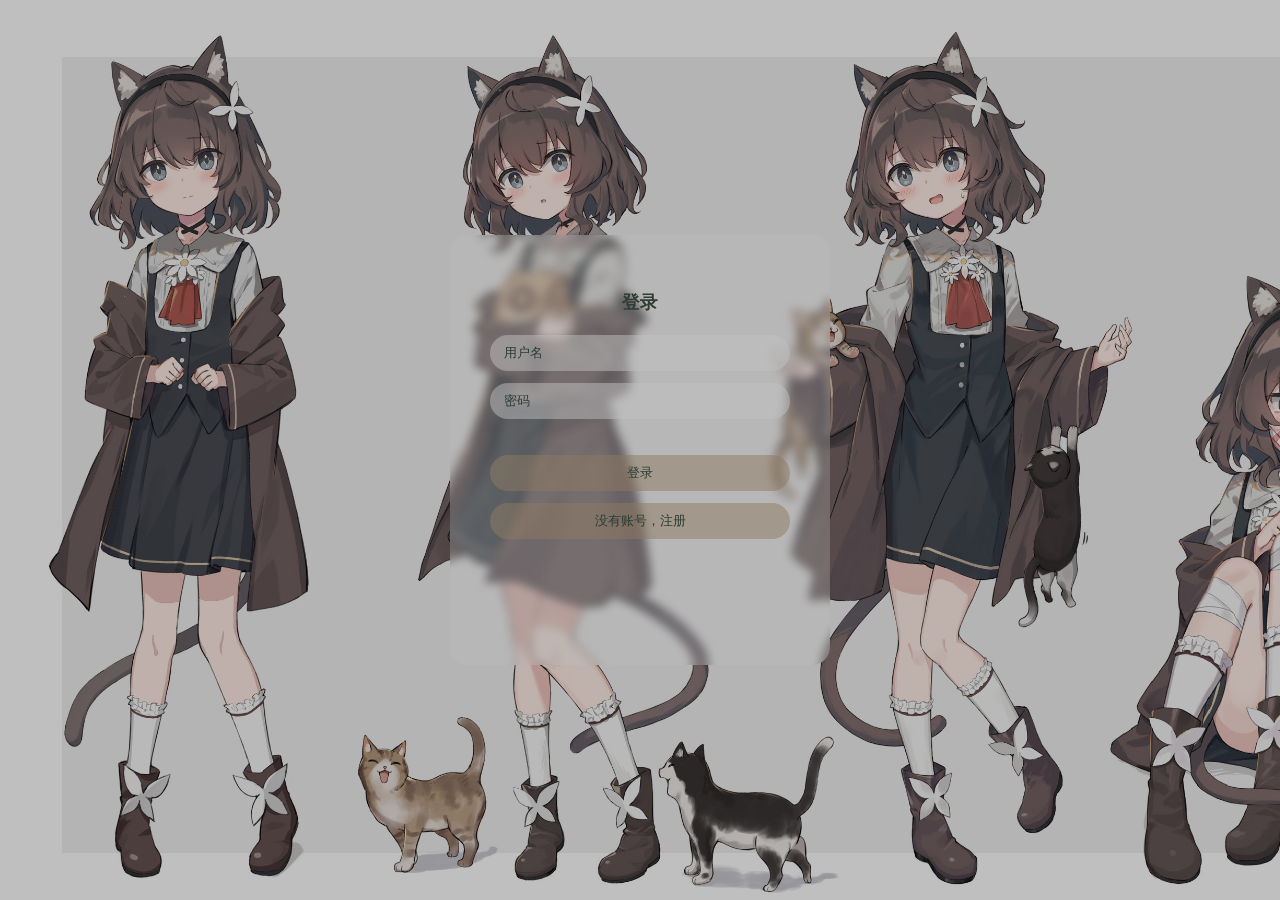
<file: Web/static/practice/login_page/index.html>
<!DOCTYPE html>
<html lang="en">
<head>
	<meta charset="UTF-8">
	<meta http-equiv="X-UA-Compatible" content="IE=edge">
	<meta name="viewport" content="width=device-width, initial-scale=1.0">
	<link rel="stylesheet" href="./style.css">
	<title>Login Page</title>
</head>
<body>
	<div class="container" id="container">
		<form action="" class="form" id="login-form" onsubmit="return loginCheck()">
			<h2>登录</h2>
			<input type="text" id="login-username-input" name="username" placeholder="用户名" maxlength="100">
			<input type="text" id="login-password-input" name="password" placeholder="密码" maxlength="100">
			<div class="button-container">
				<button type="submit" id="login-button">登录</button>
				<button type="button" id="register-switch">没有账号，注册</button>
			</div>
		</form>
		<form action="" class="form" id="register-form" onsubmit="return registerCheck()">
			<h2>注册</h2>
			<input type="text" id="register-email-input" name="email" placeholder="注册邮箱" maxlength="100">
			<input type="text" id="register-username-input" name="username" placeholder="用户名" maxlength="100">
			<input type="text" id="register-password-input" name="password" placeholder="密码" maxlength="100">
			<div class="button-container">
				<button type="submit" id="register-button">注册</button>
				<button type="button" id="login-switch">已有账号，登录</button>
			</div>
		</form>
	</div>
	<script>
		function loginCheck() {
			const form = document.getElementById('login-form')

			if (!form['login-username-input'].value) {
				alert('登录用户名不能为空')
				return false
			}
			if(!form['login-password-input'].value) {
				alert('登录密码不能为空')
				return false
			}
			return true
		}

		function registerCheck() {
			const form = document.getElementById('register-form')

			if (!form['register-email-input'].value) {
				alert('注册邮箱不能为空')
				return false
			}
			if (!form['register-username-input'].value) {
				alert('注册用户名不能为空')
				return false
			}
			if(!form['register-password-input'].value) {
				alert('注册密码不能为空')
				return false
			}
			return true
		}
	</script>
	<script src="./script.js"></script>
</body>
<footer></footer>
</html>
</file>
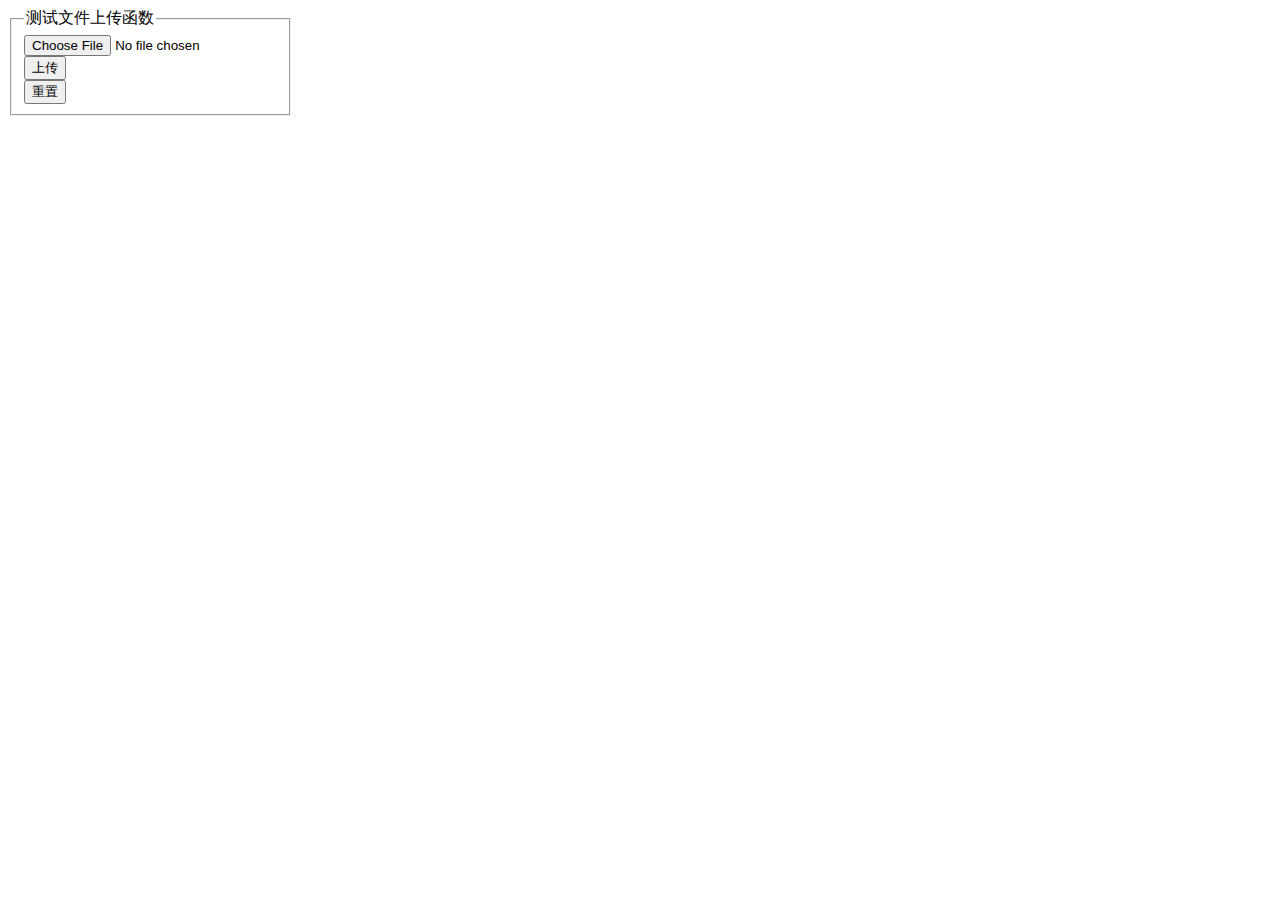
<file: php/hw/week6-1/5.html>
<html>
<head>
  <title>上传文件</title>
</head>
<body>
  <form action="5.php" method="post" enctype="multipart/form-data">
    <fieldset style="width: 200px">
      <legend>测试文件上传函数</legend>
      <input type="file" name="picture"/>
      <input type="submit" name="upload" value="上传"/><br/>
      <input type="reset" name="reset" value="重置"/><br/>
    </fieldset>
  </form>
</body>
</html>
</file>
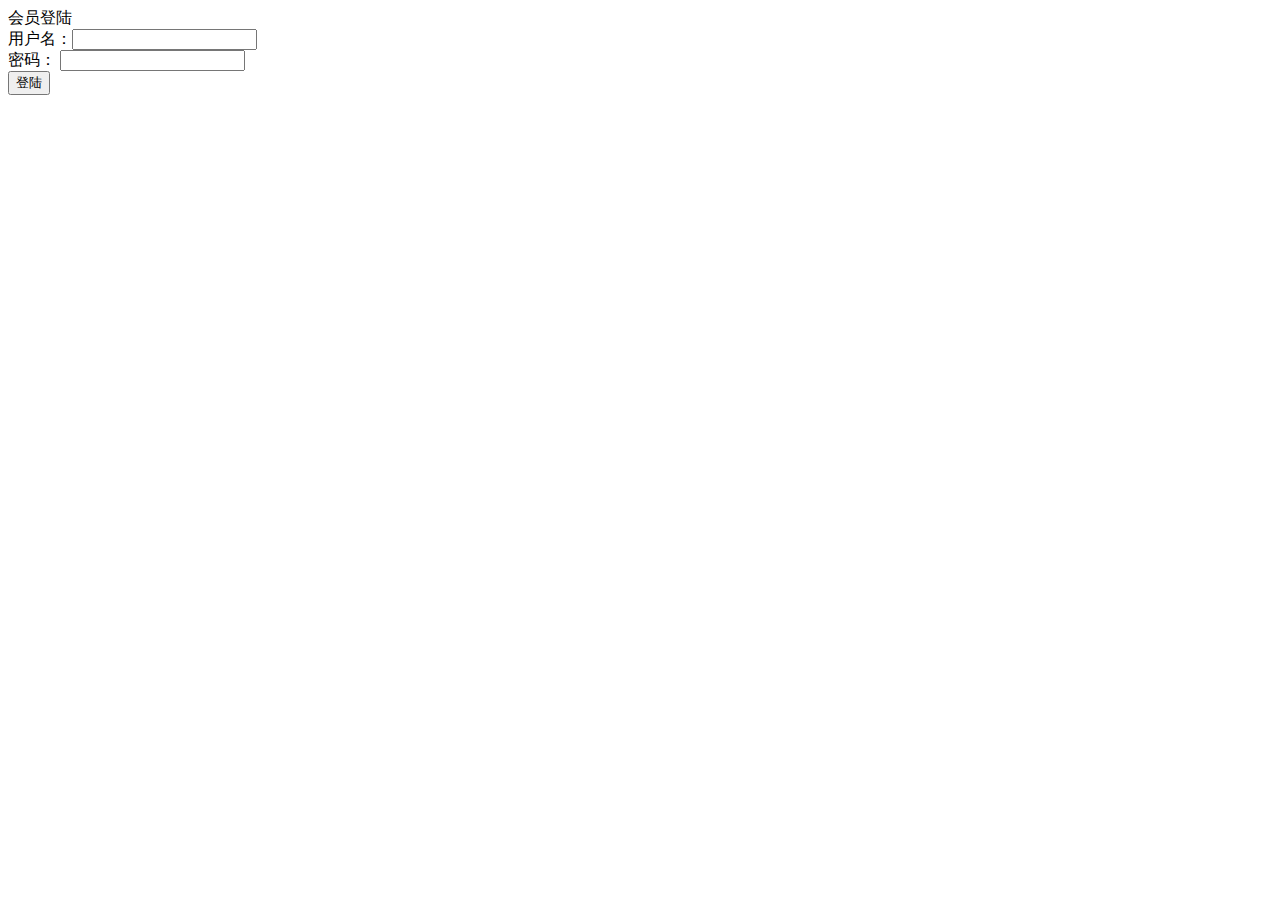
<file: php/hw/week7-2/1.html>
<html>

<head>
  <title>GET 方法提交的表单实例</title>
</head>

<body>
  <form name="form1" action="1.php" method="get">
    会员登陆
    <br />用户名：<input type="text" name="username" />
    <br />密码： <input type="password" name="password" />
    <br /> <input type="submit" value="登陆" />
  </form>
</body>

</html>
</file>
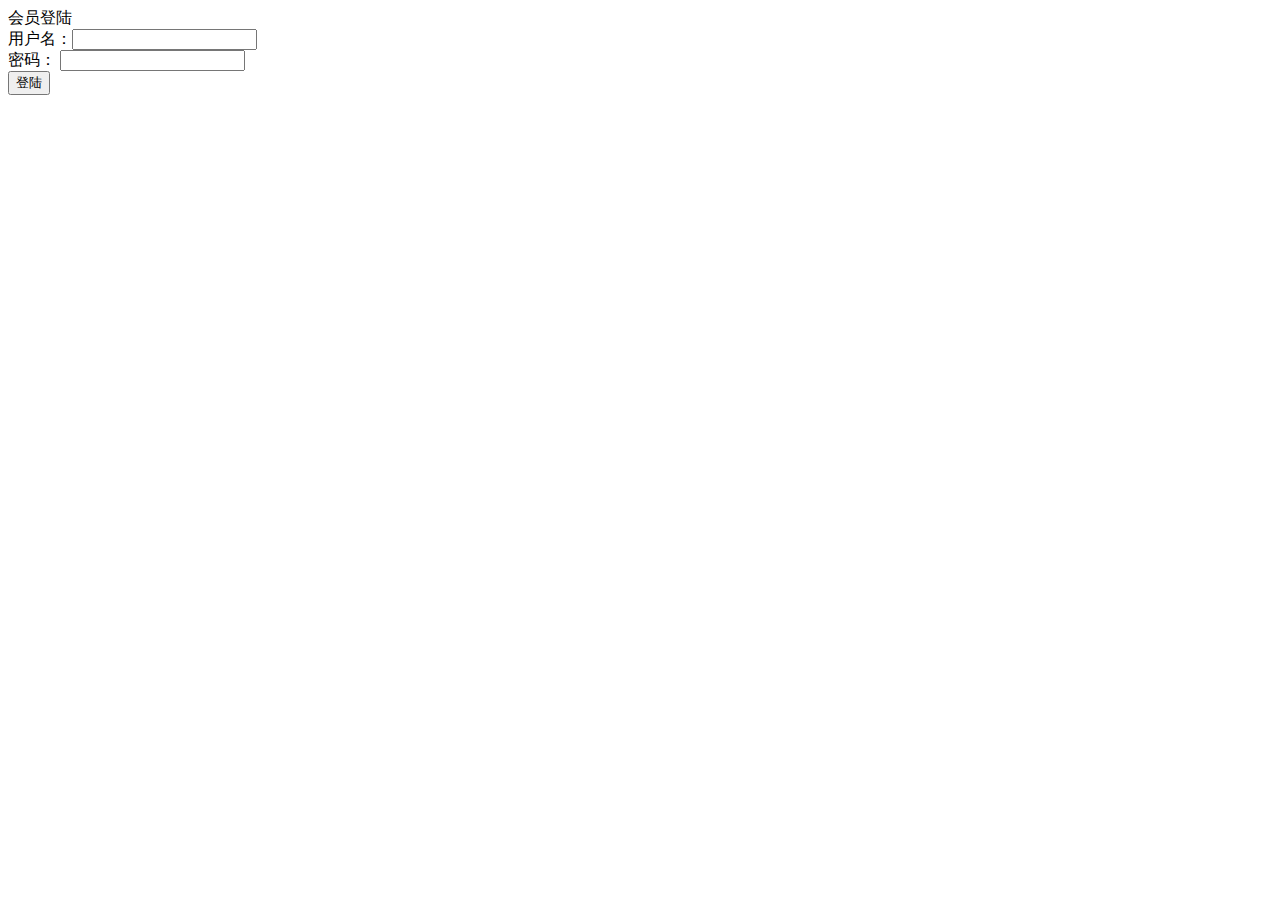
<file: php/hw/week7-2/2.html>
<html>

<head>
  <title>GET 方法提交的表单实例</title>
</head>

<body>
  <form name="form1" action="2.php" method="post">
    会员登陆
    <br />用户名：<input type="text" name="username" />
    <br />密码： <input type="password" name="password" />
    <br /> <input type="submit" value="登陆" />
  </form>
</body>

</html>
</file>
<file: Web/static/practice/login_page/style.css>
html, body {
	margin: 0;
	font-family: "PingFang SC", "Microsoft Yahei", system-ui, -apple-system, BlinkMacSystemFont, 'Segoe UI', Roboto, Oxygen, Ubuntu, Cantarell, 'Open Sans', 'Helvetica Neue', sans-serif;
}

/* 总容器样式 */
.container {
	width: 100vw;
	height: 100vh;
	display: flex;
	align-items: center;
	justify-content: center;
	background: url("./background.jpg") fixed no-repeat;
	background-size: cover;
	filter: brightness(75%);
}

/* form 基本样式 */
.form {
	width: 300px;
	height: 350px;
	display: flex;
	flex-direction: column;
	padding: 40px;
	text-align: center;
	position: relative;
	z-index: 100;
	background: inherit;
	border-radius: 18px;
	overflow: hidden;
}
#register-form {
	display: none;
}
.form::before {
	content: "";
	width: calc(100% + 20px);
	height: calc(100% + 20px);
	position: absolute;
	top: -10px;
	left: -10px;
	overflow: hidden;
	background: inherit;
	box-shadow: inset 0 0 0 200px rgba(255, 255, 255, 0.3);
	filter: blur(5px);
	z-index: -1;
}

/* 标题基本样式 */
.form h2 {
	font-size: 18px;
	font-weight: 800;
	color: #3d5245;
}
/* 按钮输入框基本样式 */
.button-container {
	display: flex;
	flex-direction: column;
	margin-top: 24px;
}
.button-container button {
	margin: 6px 0;
	height: 36px;
	border: none;
	background: rgba(187, 161, 130, 0.5);
	border-radius: 18px;
	padding:  0 14px;
	color: #3d5245;
}
.form input {
	margin: 6px 0;
	height: 36px;
	border: none;
	background: rgba(255, 255, 255, 0.5);
	border-radius: 18px;
	padding:  0 14px;
	color: #3d5245;
}
/* 输入框占位符 */
.form input::placeholder{
	color: #3d5245;
}
/* 去除输入框选中后高光 */
.button-container button:focus,
.form input:focus {
	outline: 0;
}

/* 输入框选中动画 */
.form input {
	overflow: hidden;
	transition: 0.4s;
}
.form input:focus {
	color: rgb(206, 218, 214);
	background-color: rgba(52, 59, 62, 0.5);
}
.form input:focus::placeholder {
	color: #e7e7e7;
}

/* 按钮悬停动画 */
.button-container button {
	color: #3d5245;
	position: relative;
	overflow: hidden;
	cursor: pointer;
	transition: 0.4s;
}
.button-container button:hover{
	background-color: rgba(99, 85, 86, 0.7);
	color: #e7e7e7;
}

/* 按钮悬停滑动条动画 */
.button-container button::before,
.button-container button::after {
	content: "";
	display: block;
	width: 80px;
	height: 100%;
	background: rgba(209, 209, 209, 0.8);
	opacity: 0.5;
	position: absolute;
	top: 0;
	left: 0;
	transform: skewX(-15deg);
	filter: blur(30px);
	overflow: hidden;
	transform: translateX(-100px);
}
.button-container button::after {
	width: 40px;
	background: rgba(209, 209, 209, 0.5);
	left: 60px;
	opacity: 0;
	filter: blur(5px);
}
.button-container button:hover::before {
	transition: 1s;
	transform: translateX(320px);
	opacity: 0.7s;
}
.button-container button:hover::after {
	transition: 1s;
	transform: translateX(320px);
	opacity: 1s;
}

span {
	position: absolute;
	top: 0;
	left: 0;
	width: 0;
	height: 0;
	background-color: rgba(99, 85, 86);
	border-radius: 50%;
	transform: translate(-50%, -50%);
}

@keyframes circle-fill {
	0% {
		width: 0;
		height: 0;
	}
	100% {
		width: 1200px;
		height: 1200px;
	}
}

@keyframes circle-fade {
	0% {
		width: 1200px;
		height: 1200px;
	}
	100% {
		width: 0;
		height: 0;
	}
}
</file>
